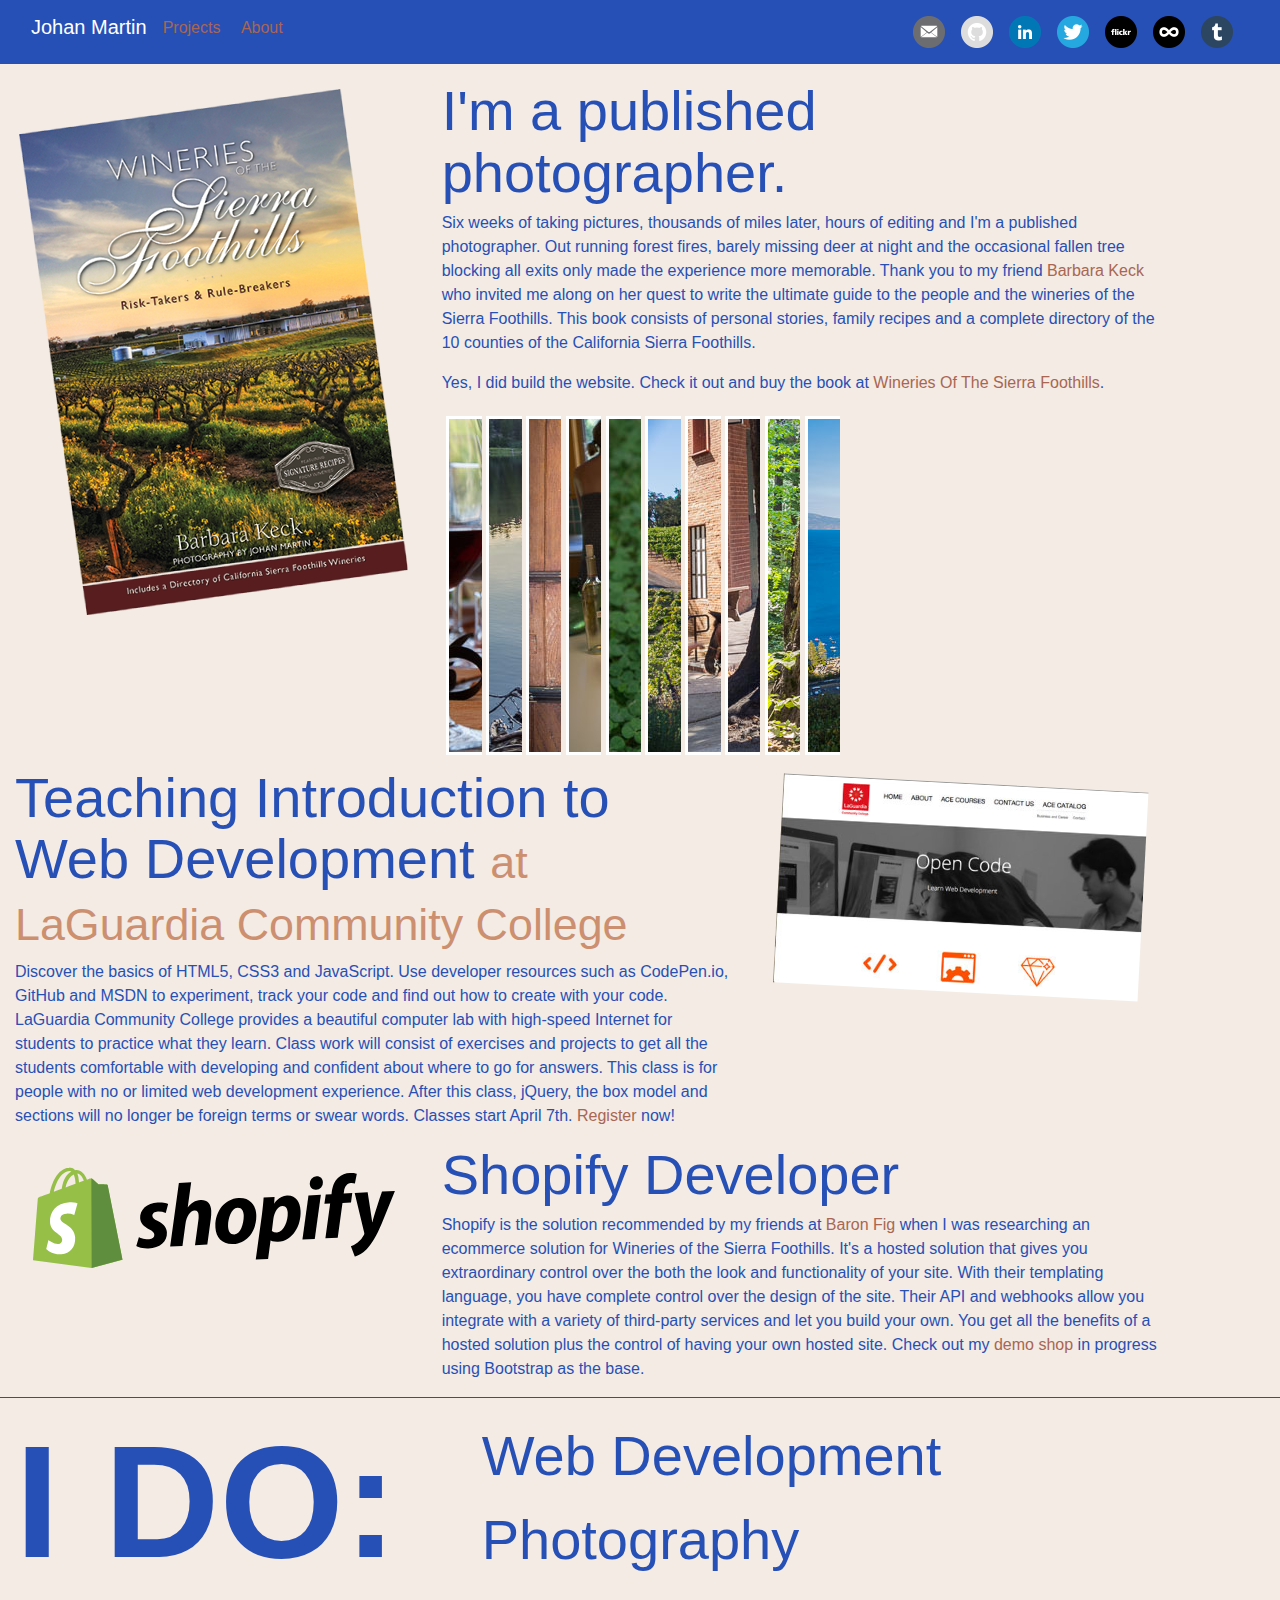
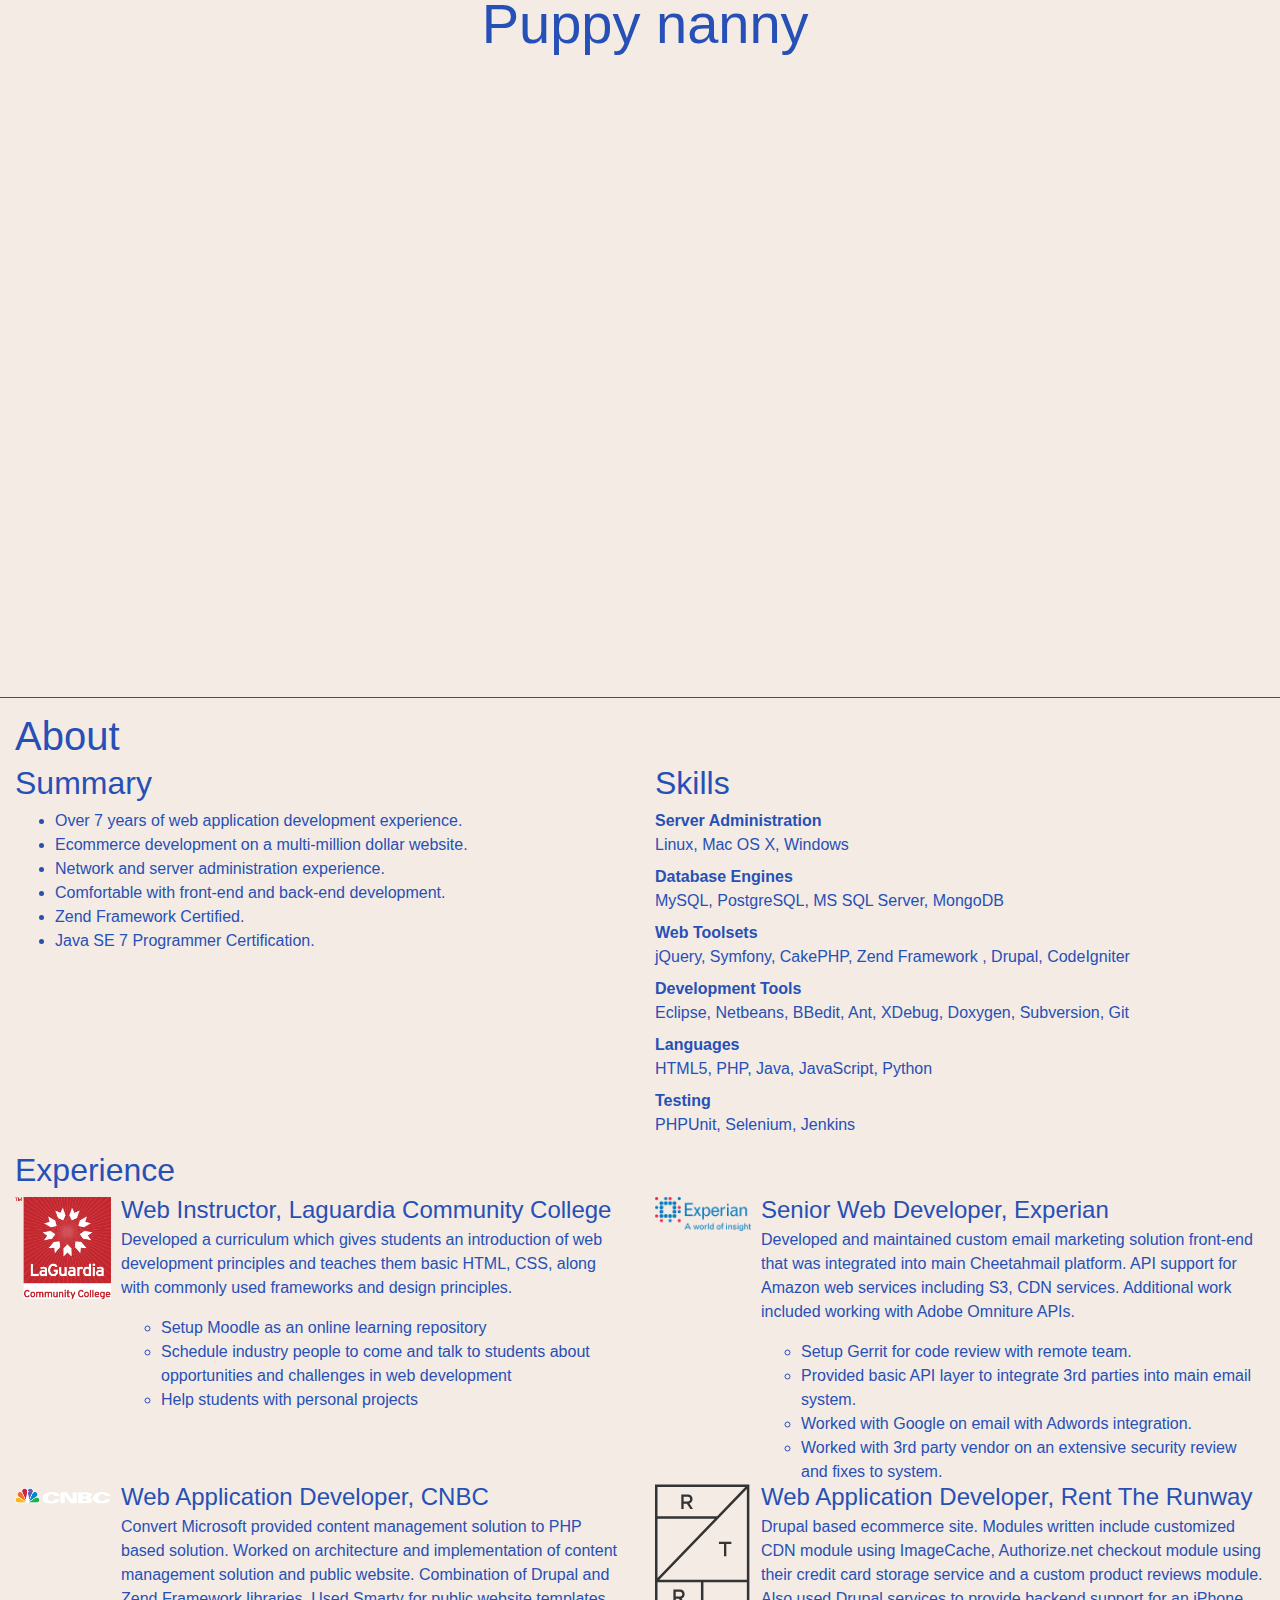
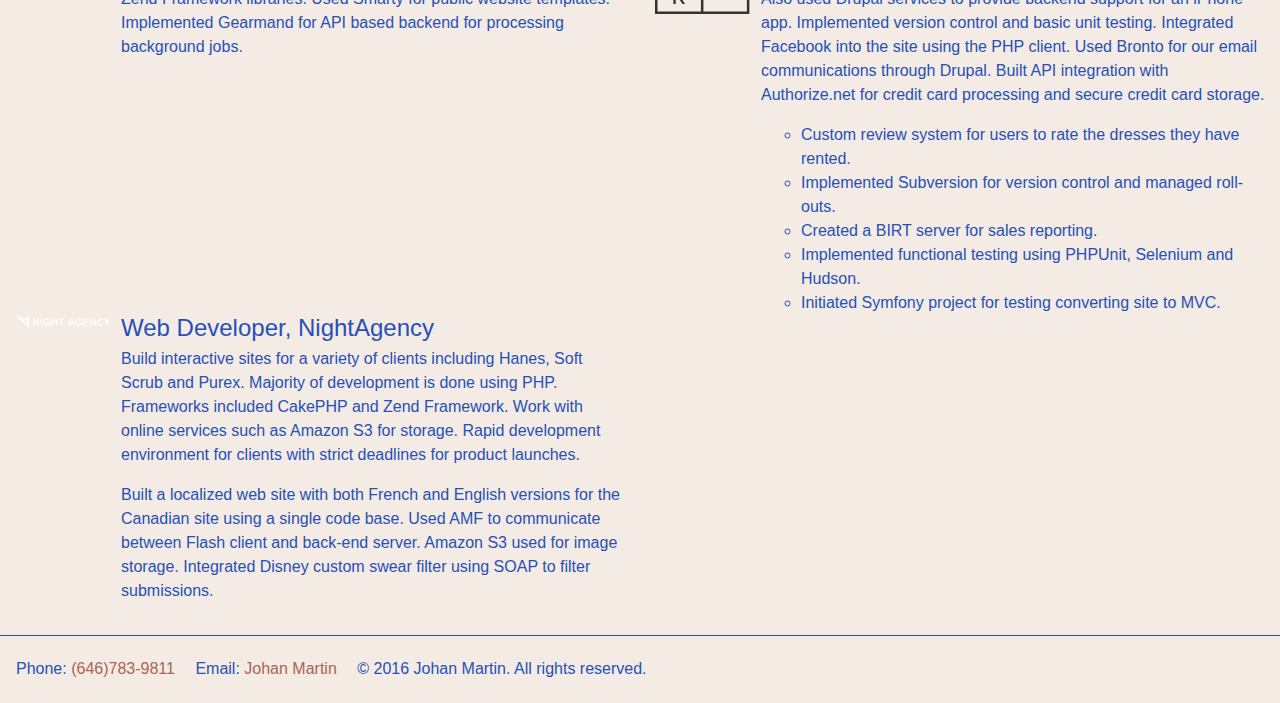
<file: index.html>
<!DOCTYPE html>
<html lang="en">
<head>
<meta charset="utf-8">
<meta name="viewport" content="width=device-width, initial-scale=1, shrink-to-fit=no">
<meta http-equiv="x-ua-compatible" content="ie=edge">
<meta name="description" content="Personal profile site">
<meta name="author" content="Johan Martin jnm@catenare.com">
<!--<link rel="icon" href="favicon.ico">-->
<title>Home Johan Martin </title>

<!-- Bootstrap -->
<link rel="stylesheet" href="static/styles/styles.css">
<!-- HTML5 shim and Respond.js for IE8 support of HTML5 elements and media queries -->
<!-- WARNING: Respond.js doesn't work if you view the page via file:// -->
<!--[if lt IE 9]>
<script src="https://oss.maxcdn.com/html5shiv/3.7.2/html5shiv.min.js"></script>
<script src="https://oss.maxcdn.com/respond/1.4.2/respond.min.js"></script>
<![endif]-->
</head>
<body>


<nav class="navbar navbar-full navbar-dark bg-inverse navbar-fixed-top">
    <div class="container-fluid">
        <a class="navbar-brand nav-link" href="#">Johan Martin</a>
        <div class="nav nav-inline navbar">
            <a class="nav-link active" href="#feature">Projects</a>
            <a class="nav-link" href="#about">About</a>
            <a class="float-xs-right nav-link" href="http://catenare.tumblr.com/" target="_blank"><img src="static/images/icons/tumblr.png" alt="tumblr"/></a>
            <a class="float-xs-right nav-link" href="https://500px.com/jnm_/galleries" target="_blank"><img src="static/images/icons/500px-2.png" alt="500px"/></a>
            <a class="float-xs-right nav-link" href="https://www.flickr.com/photos/martin_johan/" target="_blank"><img src="static/images/icons/flickr.png" alt="flickr"/></a>
            <a class="float-xs-right nav-link" href="https://twitter.com/catenarellc" target="_blank"><img src="static/images/icons/twitter.png" alt="twitter"/></a>
            <a class="float-xs-right nav-link" href="https://www.linkedin.com/in/jnmartin" target="_blank"><img src="static/images/icons/linkedin.png" alt="linkedin"/></a>
            <a class="float-xs-right nav-link" href="https://github.com/catenare" target="_blank"><img src="static/images/icons/github.png" alt="github"/></a>
            <a class="float-xs-right nav-link" href="http://eepurl.com/bTyctf" target="_blank"><img src="static/images/icons/email.png" alt="email"/></a>
        </div>
    </div>
</nav>

<main>

<section id="feature" class="bg_feature">
    <div class="container-fluid">

        <div class="features wineries-book">
            <div class="row">
                <div class="col-lg-4">
                    <a href="http://www.wineriesofthesierrafoothills.com/" target="_blank">
                    <figure class="figure odd">
                        <img class="figure-img img-rounded img-fluid" src="static/images/wineries_of_the_sierra_foothills_cover.png" alt="Sierra Foothills Book Cover">
                    </figure>
                    </a>
                </div>
                <div class="col-lg-offset-1 col-lg-7">
                    <h1 class="display-4">I'm a published photographer.</h1>
                    <p>Six weeks of taking pictures, thousands of miles later, hours of editing and I'm a published photographer. Out running forest fires, barely missing deer at night and the occasional fallen tree blocking all exits only made the experience more memorable. Thank you to my friend <a href="https://www.facebook.com/barbara.keck.writes" target="_blank">Barbara Keck</a> who invited me along on her quest to write the ultimate guide to the people and the wineries of the Sierra Foothills. This book consists of personal stories, family recipes and a complete directory of the 10 counties of the California Sierra Foothills.</p>
                    <p>Yes, I did build the website. Check it out and buy the book at <a href="http://www.wineriesofthesierrafoothills.com/" target="_blank">Wineries Of The Sierra Foothills</a>.

                    <div class="book-gallery">
                        <nav>
                            
                                    <a data-index="gallery-1.jpg" href="#gallery-1.jpg">
                                        <img data-index="gallery-1.jpg" src="static/images/winerybook/gallery-1.jpg" alt="gallery-1.jpg">
                                    </a>
                            
                                    <a data-index="gallery-10.jpg" href="#gallery-10.jpg">
                                        <img data-index="gallery-10.jpg" src="static/images/winerybook/gallery-10.jpg" alt="gallery-10.jpg">
                                    </a>
                            
                                    <a data-index="gallery-2.jpg" href="#gallery-2.jpg">
                                        <img data-index="gallery-2.jpg" src="static/images/winerybook/gallery-2.jpg" alt="gallery-2.jpg">
                                    </a>
                            
                                    <a data-index="gallery-3.jpg" href="#gallery-3.jpg">
                                        <img data-index="gallery-3.jpg" src="static/images/winerybook/gallery-3.jpg" alt="gallery-3.jpg">
                                    </a>
                            
                                    <a data-index="gallery-4.jpg" href="#gallery-4.jpg">
                                        <img data-index="gallery-4.jpg" src="static/images/winerybook/gallery-4.jpg" alt="gallery-4.jpg">
                                    </a>
                            
                                    <a data-index="gallery-5.jpg" href="#gallery-5.jpg">
                                        <img data-index="gallery-5.jpg" src="static/images/winerybook/gallery-5.jpg" alt="gallery-5.jpg">
                                    </a>
                            
                                    <a data-index="gallery-6.jpg" href="#gallery-6.jpg">
                                        <img data-index="gallery-6.jpg" src="static/images/winerybook/gallery-6.jpg" alt="gallery-6.jpg">
                                    </a>
                            
                                    <a data-index="gallery-7.jpg" href="#gallery-7.jpg">
                                        <img data-index="gallery-7.jpg" src="static/images/winerybook/gallery-7.jpg" alt="gallery-7.jpg">
                                    </a>
                            
                                    <a data-index="gallery-8.jpg" href="#gallery-8.jpg">
                                        <img data-index="gallery-8.jpg" src="static/images/winerybook/gallery-8.jpg" alt="gallery-8.jpg">
                                    </a>
                            
                                    <a data-index="gallery-9.jpg" href="#gallery-9.jpg">
                                        <img data-index="gallery-9.jpg" src="static/images/winerybook/gallery-9.jpg" alt="gallery-9.jpg">
                                    </a>
                            
                        </nav>
                    </div>
                </div>
            </div>
        </div>

        <div class="features open-code">
            <div class="row">
                <div class="col-lg-7">
                          <h1 class="display-4">Teaching Introduction to Web Development <small class="text-muted"> at LaGuardia Community College</small></h1>
                    <p>Discover the basics of HTML5, CSS3 and JavaScript. Use developer resources such as CodePen.io, GitHub and MSDN to experiment, track your code and find out how to create with your code. LaGuardia Community College provides a beautiful computer lab with high-speed Internet for students to practice what they learn. Class work will consist of exercises and projects to get all the students comfortable with developing and confident about where to go for answers. This class is for people with no or limited web development experience. After this class, jQuery, the box model and sections will no longer be foreign terms or swear words. Classes start April 7th. <a href="http://www.laguardia.edu/opencode/" target="_blank">Register</a> now!</p>
                </div>
                <div class="col-lg-offset-1 col-lg-4">
                    <a href="http://www.laguardia.edu/opencode/" target="_blank">
                    <figure class="figure even">
                        <img class="figure-img img-rounded img-fluid" src="static/images/open_code.jpg" alt="Open Code">
                    </figure>
                    </a>
                </div>
            </div>
        </div>

        <div class="features shopify">
            <div class="row">
                <div class="col-lg-4">
                    <a href="https://www.shopify.com" target="_blank">
                    <figure class="figure odd">
                        <img class="figure-img img-rounded img-fluid" src="static/images/shopify_logo_whitebg.svg" alt="Shopify development" />
                    </figure>
                    </a>
                </div>
                <div class="col-lg-offset-1 col-lg-7">
                          <h1 class="display-4">Shopify Developer</h1>
                    <p>Shopify is the solution recommended by my friends at <a href="http://www.baronfig.com/" target="_blank">Baron Fig</a> when I was researching an ecommerce solution for Wineries of the Sierra Foothills. It's a hosted solution that gives you extraordinary control over the both the look and functionality of your site. With their templating language, you have complete control over the design of the site. Their API and webhooks allow you integrate with a variety of third-party services and let you build your own. You get all the benefits of a hosted solution plus the control of having your own hosted site. Check out my <a href="http://bootstrap-theme-store.myshopify.com" target="_blank">demo shop</a> in progress using Bootstrap as the base. </p>
                </div>
            </div>
        </div>
    </div>
</section>
<section id="me-description">
    <div class="container-fluid">
        <div class="row">
            <div class="col-lg-offset-3 col-lg-4">
                <div class="center-block">
                    <h1>I DO:</h1>
                </div>
            </div>
            <div class="col-lg-5">
                <ul class="center-block">
                    <li>Web Development</li>
                    <li>Photography</li>
                    <li>Puppy nanny</li>
                </ul>
            </div>
        </div>
    </div>
</section>
<section id="about" class="bg__about">
    <div class="container-fluid">
        <h1>About</h1>
        <div class="row">
            <div class="col-md-6">
                <h2>
                    Summary
                </h2>
                <ul>
                    <li>Over 7 years of web application development experience.</li>
                    <li>Ecommerce development on a multi-million dollar website.</li>
                    <li>Network and server administration experience.</li>
                    <li>Comfortable with front-end and back-end development.</li>
                    <li>Zend Framework Certified.</li>
                    <li>Java SE 7 Programmer Certification.</li>
                </ul>
            </div>
            <div class="col-md-6">
                <h2>
                    Skills
                </h2>
                <dl>
                    <dt>Server Administration</dt>
                    <dd>Linux, Mac OS X, Windows</dd>
                    <dt>Database Engines </dt>
                    <dd>MySQL, PostgreSQL, MS SQL Server, MongoDB </dd>
                    <dt>Web Toolsets</dt>
                    <dd>jQuery, Symfony, CakePHP, Zend Framework , Drupal, CodeIgniter </dd>
                    <dt>Development Tools </dt>
                    <dd>Eclipse, Netbeans, BBedit, Ant, XDebug, Doxygen, Subversion, Git</dd>
                    <dt>Languages </dt>
                    <dd>HTML5, PHP, Java, JavaScript, Python </dd>
                    <dt>Testing</dt>
                    <dd>PHPUnit, Selenium, Jenkins</dd>
                </dl>
            </div>
        </div>
        <h2>Experience</h2>
        <div>
            <ul class="media-list row">
                <li class="media col-md-6">
                <div class="media-left">
                    <a href="#"> <img class="media-object" src="static/images/experience/laguardia-community-college-logo.gif" alt="LaGuardia Community College"> </a>
                </div>
                <div class="media-body">
                    <h4 class="media-heading">
                        Web Instructor, Laguardia Community College
                    </h4>
                    <p>
                        Developed a curriculum which gives students an introduction of web development principles and teaches them basic HTML, CSS, along with commonly used frameworks and design principles.
                    </p>
                    <ul>
                        <li>Setup Moodle as an online learning repository</li>
                        <li>Schedule industry people to come and talk to students about opportunities and challenges in web development</li>
                        <li>Help students with personal projects</li>
                    </ul>
                </div>
                </li>
                <li class="media col-md-6">
                <div class="media-left">
                    <a href="#">
                    <img class="media-object" src="static/images/experience/exp-logo.png" alt="Experian Logo">
                    </a>
                </div>
                <div class="media-body">
                    <h4 class="media-heading">
                        Senior Web Developer, Experian
                    </h4>
                    <p>
                        Developed and maintained custom email marketing solution front-end that was integrated into main Cheetahmail platform. API support for Amazon web services including S3, CDN services. Additional work included working with Adobe Omniture APIs.
                    </p>
                    <ul>
                        <li>Setup Gerrit for code review with remote team.</li>
                        <li>Provided basic API layer to integrate 3rd parties into main email system.</li>
                        <li>Worked with Google on email with Adwords integration.</li>
                        <li>Worked with 3rd party vendor on an extensive security review and fixes to system.</li>
                    </ul>
                </div>
                </li>
                <li class="media col-md-6">
                <div class="media-left">
                    <a href="#"> <img class="media-object" src="static/images/experience/cnbc-hdr-logo2.png" alt="CNBC Logo"> </a>
                </div>
                <div class="media-body">
                    <h4 class="media-heading">
                        Web Application Developer, CNBC
                    </h4>
                    <p>
                        Convert Microsoft provided content management solution to PHP based solution. Worked on architecture and implementation of content management solution and public website. Combination of Drupal and Zend Framework libraries. Used Smarty for public website templates. Implemented Gearmand for API based backend for processing background jobs.
                    </p>
                </div>
                </li>
                <li class="media col-md-6">
                <div class="media-left">
                    <a href="#"> <img class="media-object" src="static/images/experience/rtr_logo.svg" alt="RTR Logo"> </a>
                </div>
                <div class="media-body">
                    <h4 class="media-heading">
                        Web Application Developer, Rent The Runway
                    </h4>
                    <p>
                        Drupal based ecommerce site. Modules written include customized CDN module using ImageCache, Authorize.net checkout module using their credit card storage service and a custom product reviews module. Also used Drupal services to provide backend support for an iPhone app. Implemented version control and basic unit testing. Integrated Facebook into the site using the PHP client. Used Bronto for our email communications through Drupal. Built API integration with Authorize.net for credit card processing and secure credit card storage.
                    </p>
                    <ul>
                        <li>Custom review system for users to rate the dresses they have rented.</li>
                        <li>Implemented Subversion for version control and managed roll-outs.</li>
                        <li>Created a BIRT server for sales reporting.</li>
                        <li>Implemented functional testing using PHPUnit, Selenium and Hudson.</li>
                        <li>Initiated Symfony project for testing converting site to MVC.</li>
                    </ul>
                </div>
                </li>
                <li class="media col-md-6">
                <div class="media-left">
                    <a href="#"> <img class="media-object" src="static/images/experience/night_agency.svg" alt="NightAgency Logo"> </a>
                </div>
                <div class="media-body">
                    <h4 class="media-heading">
                        Web Developer, NightAgency
                    </h4>
                    <p>
                        Build interactive sites for a variety of clients including Hanes, Soft Scrub and Purex. Majority of development is done using PHP. Frameworks included CakePHP and Zend Framework. Work with online services such as Amazon S3 for storage. Rapid development environment for clients with strict deadlines for product launches.
                    </p>
                    <p>
                        Built a localized web site with both French and English versions for the Canadian site using a single code base. Used AMF to communicate between Flash client and back-end server. Amazon S3 used for image storage. Integrated Disney custom swear filter using SOAP to filter submissions.
                    </p>
                </div>
                </li>
            </ul>
        </div>
    </div>
</section>

</main>
<footer>

<nav class="navbar navbar-full">
    <div class="navbar-text">
        <ul class="nav nav-inline">
            <li class="nav-link">Phone: <a href="tel:6467839811">(646)783-9811</a></li>
            <li class="nav-link">Email: <a href="mailto:martin.johan@johan-martin.com">Johan Martin</a></li>
            <li class="navbar-text nav-link pull-xs-right"> © 2016 Johan Martin. All rights reserved.</li>
        </ul>
    </div>
</nav>

</footer>
<script data-main="/static/js/main-built" src="static/js/vendor/require.js"></script>
</body>
</html>
</file>
